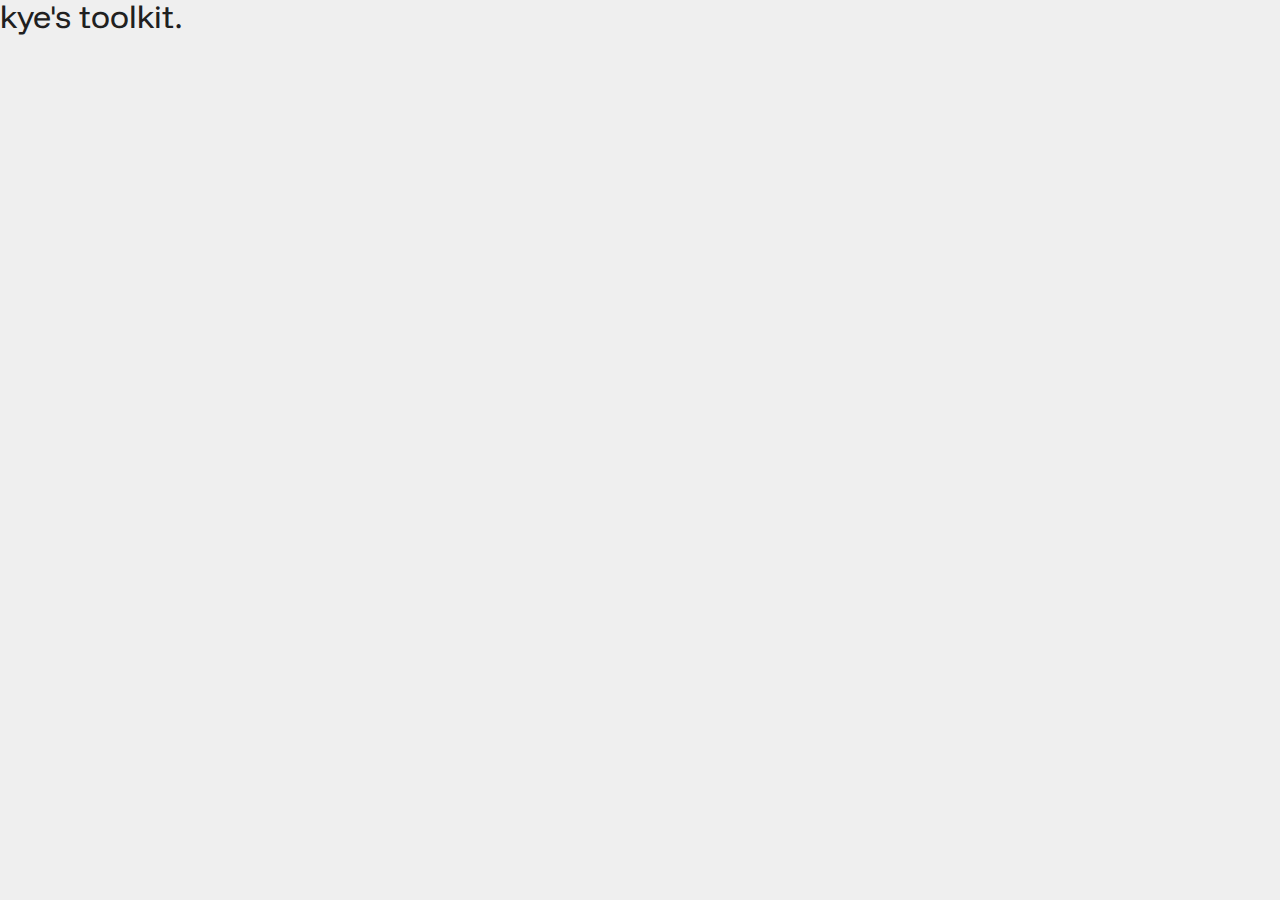
<file: index.html>
<!DOCTYPE html>
<html>

<head>
  <title>kye's toolkit.</title>

  <meta charset="utf-8">
  <meta name="viewport" content="width=device-width, initial-scale=1.0">

  <link rel="stylesheet" type="text/css" href="./css/reset.css">
  <link rel="stylesheet" type="text/css" href="./css/global.css">
</head>

<body>
  <h1>kye's toolkit.</h1>
</body>

</html>
</file>
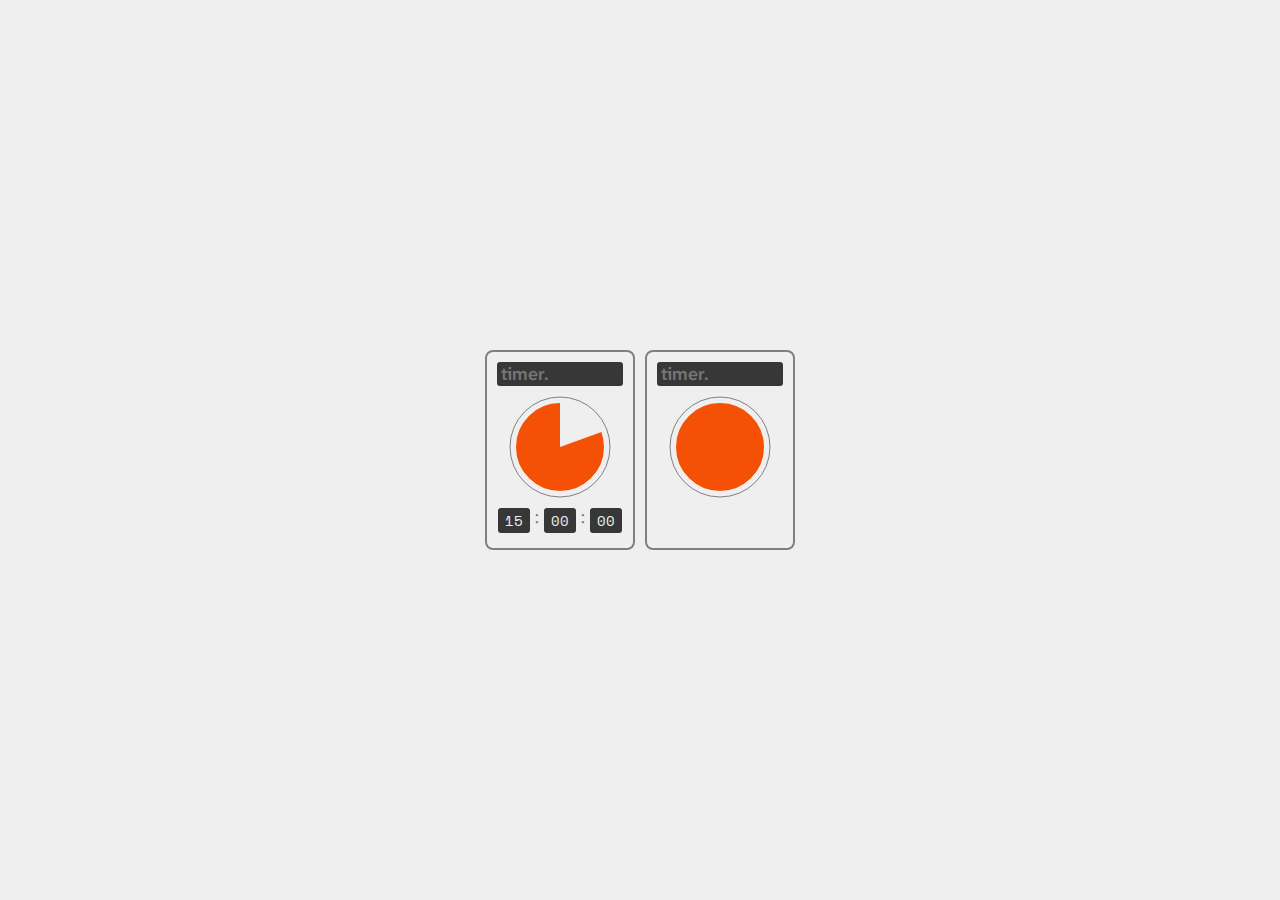
<file: timer.html>
<!DOCTYPE html>
<html lang="en" class="theme-light">

<head>
  <title>quick timer.</title>

  <meta charset="utf-8">
  <meta name="viewport" content="width=device-width, initial-scale=1.0">

  <link rel="stylesheet" type="text/css" href="./css/reset.css">
  <link rel="stylesheet" type="text/css" href="./css/global.css">
  <link rel="stylesheet" type="text/css" href="./css/timer.css">

  <script src="https://code.jquery.com/jquery-3.7.1.slim.min.js"
    integrity="sha256-kmHvs0B+OpCW5GVHUNjv9rOmY0IvSIRcf7zGUDTDQM8=" crossorigin="anonymous"></script>
</head>

<body>
  <main>
    <div class="timers">
      <div class="timer">
        <input class="name" type="text" placeholder="timer.">
        <svg class="circle" width="102" height="102">
          <circle class="__circle" stroke="currentColor" stroke-width="44" fill="transparent" r="22" cx="51" cy="51" />
          <circle class="__rim" stroke="currentColor" stroke-width="1" fill="transparent" r="50" cx="51" cy="51" />
        </svg>
        <!-- <div class="remaining"></div> -->
        <div class="setters">
          <input class="hour" type="number" value="15" placeholder="00" title="Hour">:<input class="minute"
            type="number" value="00" placeholder="00" title="Minute">:<input class="second" type="number" value="00"
            placeholder="00" title="Second">
        </div>
      </div>
    </div>
  </main>

  <script>
    // https://css-tricks.com/building-progress-ring-quickly/
    var circle = document.querySelector(".__circle");
    var radius = circle.r.baseVal.value;
    var circumference = radius * 2 * Math.PI;

    circle.style.strokeDasharray = `${circumference} ${circumference}`;
    circle.style.strokeDashoffset = `${circumference}`;

    function setProgress(percent) {
      const offset = circumference - percent / 100 * circumference;
      circle.style.strokeDashoffset = offset;
    }

    setProgress(80);
  </script>

  <script src="./js/timer.js"></script>

  <script>
    let timer = new Timer();

    TIMERS.append(timer.element);

    console.log(timer.element);
  </script>
</body>

</html>
</file>
<file: css/global.css>
@import url('https://fonts.googleapis.com/css2?family=Atkinson+Hyperlegible+Next:ital,wght@0,200..800;1,200..800&family=Figtree:ital,wght@0,300..900;1,300..900&family=Funnel+Display:wght@300..800&family=Space+Mono:ital,wght@0,400;0,700;1,400;1,700&display=swap');



/* specific, overrides default themes. */
:root.theme-light {
  --header : var(--darker);
  --text : var(--dark);
  --text-mid : var(--light);
  --background : var(--lighter);
}

/* specific, overrides default themes. */
:root.theme-dark {
  --header : var(--lighter);
  --text : var(--light);
  --text-mid : var(--dark);
  --background : var(--darker);
}

/* dark by default, if preferred.*/
@media (prefers-color-scheme: dark) {
  :root {
    --header : var(--lighter);
    --text : var(--dark);
    --text-mid : var(--dark);
    --background : var(--darker);
  }
}



:root {
  --darker  : #202020;
  --dark    : #373737;
  --mid     : #505050;
  --light   : #808080;
  --lighter : #efefef;
  --orange  : #f45106;
  
  /* light theme by default. */
  --header : var(--darker);
  --text : var(--dark);
  --text-mid : var(--light);
  --background : var(--lighter);
  --links : var(--orange);

  --page-border : 10px;
  --main-max-width : 500px;
  --text-indent : 15px;
  --gap : 10px;
  --border-radius : 8px;

  --font-size : 18px;

  --h1-font-size : 32px;
}



html {
  scrollbar-color: var(--text) var(--background);
  scrollbar-width: thin;
}

body {
  overflow-x: hidden;
  display: flex;
  font-size: 18px;
  font-family: "Atkinson Hyperlegible Next", sans-serif;
  color: var(--text);
  background: var(--background);
  width: 100vw;
  min-height: 100vh;
}

::-webkit-scrollbar {
  width: 10px;
}

::-webkit-scrollbar-track {
  background: var(--background);
}

::-webkit-scrollbar-thumb {
  background: var(--text);
}

::-webkit-scrollbar-thumb:hover {
  background: var(--text);
}

h1, h2, h3, h4, h5, h6 {
  font-family: "Funnel Display", sans-serif;
  color: var(--header);
}

h1 {
  font-size: 32px;
}

a {
  color: var(--links);
}

main {
  position : relative;
  max-width: var(--main-max-width);
  width: calc(100vw - var(--page-border) * 2);
  margin: auto;
  padding : var(--page-border) 0;
}
</file>
<file: css/timer.css>
:root {
  --timer-width : 150px;
  --timer-height : 200px;
}



.timers {
  display: flex;
  flex-direction: row;
  gap: var(--gap);
  justify-content: center;
  flex-wrap: wrap;
}

.timer {
  box-sizing: border-box;
  position: relative;
  display: flex;
  flex-direction: column;

  border-radius: var(--border-radius);
  min-width: var(--timer-width);
  max-width: var(--timer-width);
  min-height: var(--timer-height);
  max-height: var(--timer-height);
  /* background: var(--text-mid); */
  border: 2px var(--text-mid) solid;
  padding: var(--gap);

  gap: var(--gap);
}

.timer .name {
  /* color: var(--background); */
  font-family: "Atkinson Hyperlegible Next", sans-serif;
  font-size: var(--font-size);
  font-weight: 600;
  white-space: nowrap;
  text-overflow: ellipsis;

  color: var(--background);
  background: var(--text);

  max-width: 100%;
  overflow-x: hidden;

  border: none;
  border-radius: 3px;
  padding: 0px 4px;
}

.timer .circle {
  margin: 0 auto;
}

.__circle {
  transition: 0.15s stroke-dashoffset;
  scale: 1 -1;
  transform: rotate(90deg);
  transform-origin: 50% 50%;
  color: var(--orange);
}

.__rim {
  color: var(--text-mid);
}

.timer .setters {
  display: flex;
  flex-direction: row;
  gap: 5px;
  margin: 0 auto;
  color: var(--light);
}

.timer .setters input {
  min-width: 32px;
  max-width: 32px;
  background: var(--text);
  color: var(--background);
  border-radius: 3px;
  text-align: center;
  font-family: "Space Mono", monospace;
  padding: 2px 0;
  border: none;
  font-size: 14px
}

input::-webkit-outer-spin-button,
input::-webkit-inner-spin-button {
  -webkit-appearance: none;
  margin: 0;
}

input[type=number] {
  -moz-appearance: textfield;
}
</file>
